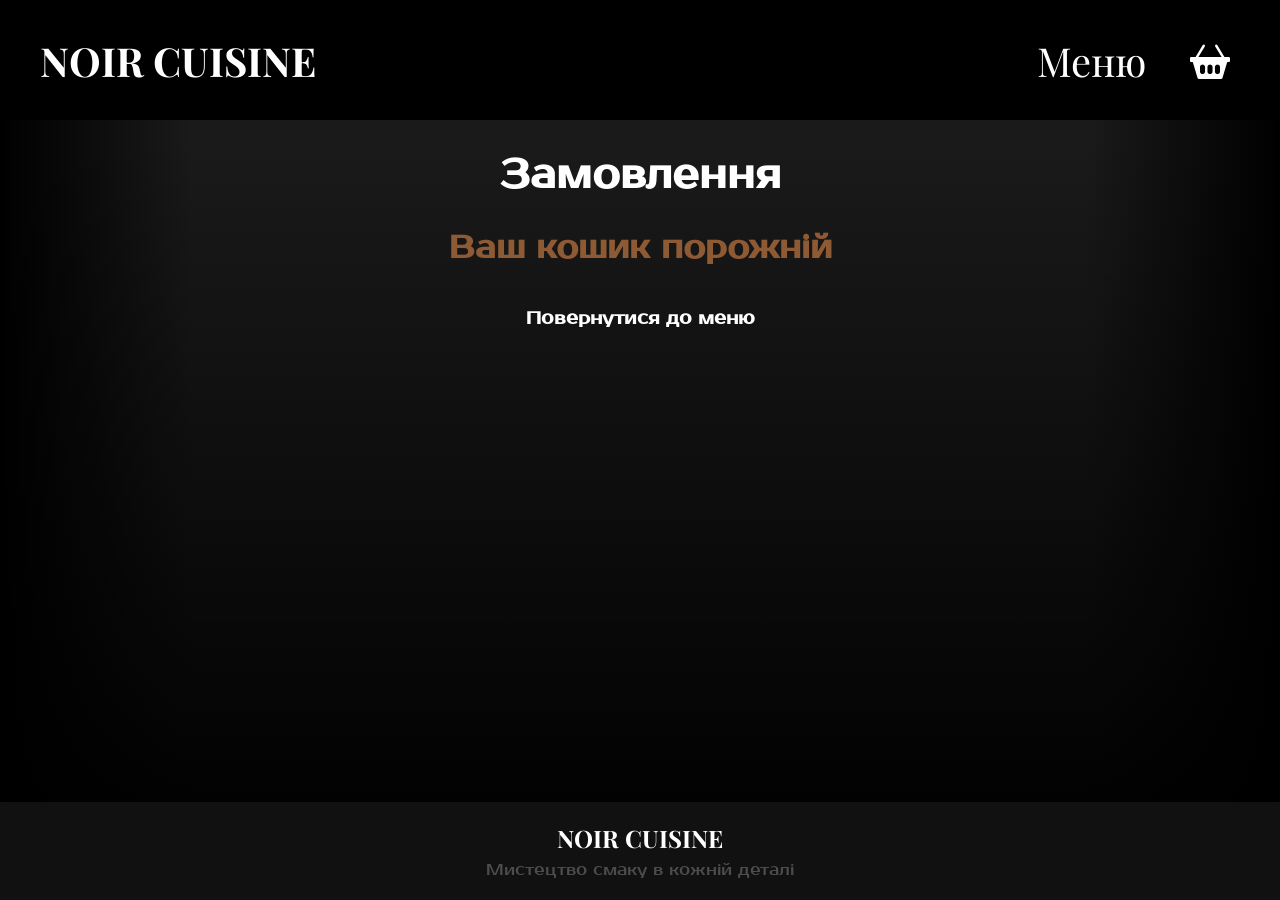
<file: basket.html>
<!DOCTYPE html>
<html lang="uk">
<head>
    <meta charset="UTF-8">
    <meta name="viewport" content="width=device-width, initial-scale=1.0">
    <link rel="stylesheet" href="style.css">
    <link rel="stylesheet" href="https://cdn.jsdelivr.net/npm/bootstrap-icons@1.11.3/font/bootstrap-icons.min.css">
    <title>Замовлення — NOIR CUISINE</title>
</head>
<body class="basket-page">
    <div class="header">
        <h1>NOIR CUISINE</h1>
        <div>
            <a href="index.html">Меню</a>
            <a href="basket.html"><i class="bi bi-basket2-fill"></i></a>
        </div>
    </div>

    <main class="container">
        <h1 class="page-title">Замовлення</h1>
        <div id="basket-content"></div>
    </main>

    <footer class="footer">
        <div class="footer-content">
            <h2 class="footer-title">NOIR CUISINE</h2>
            <p class="footer-description">Мистецтво смаку в кожній деталі</p>
        </div>
    </footer>

    <script src="cart.js"></script>
</body>
</html>
</file>
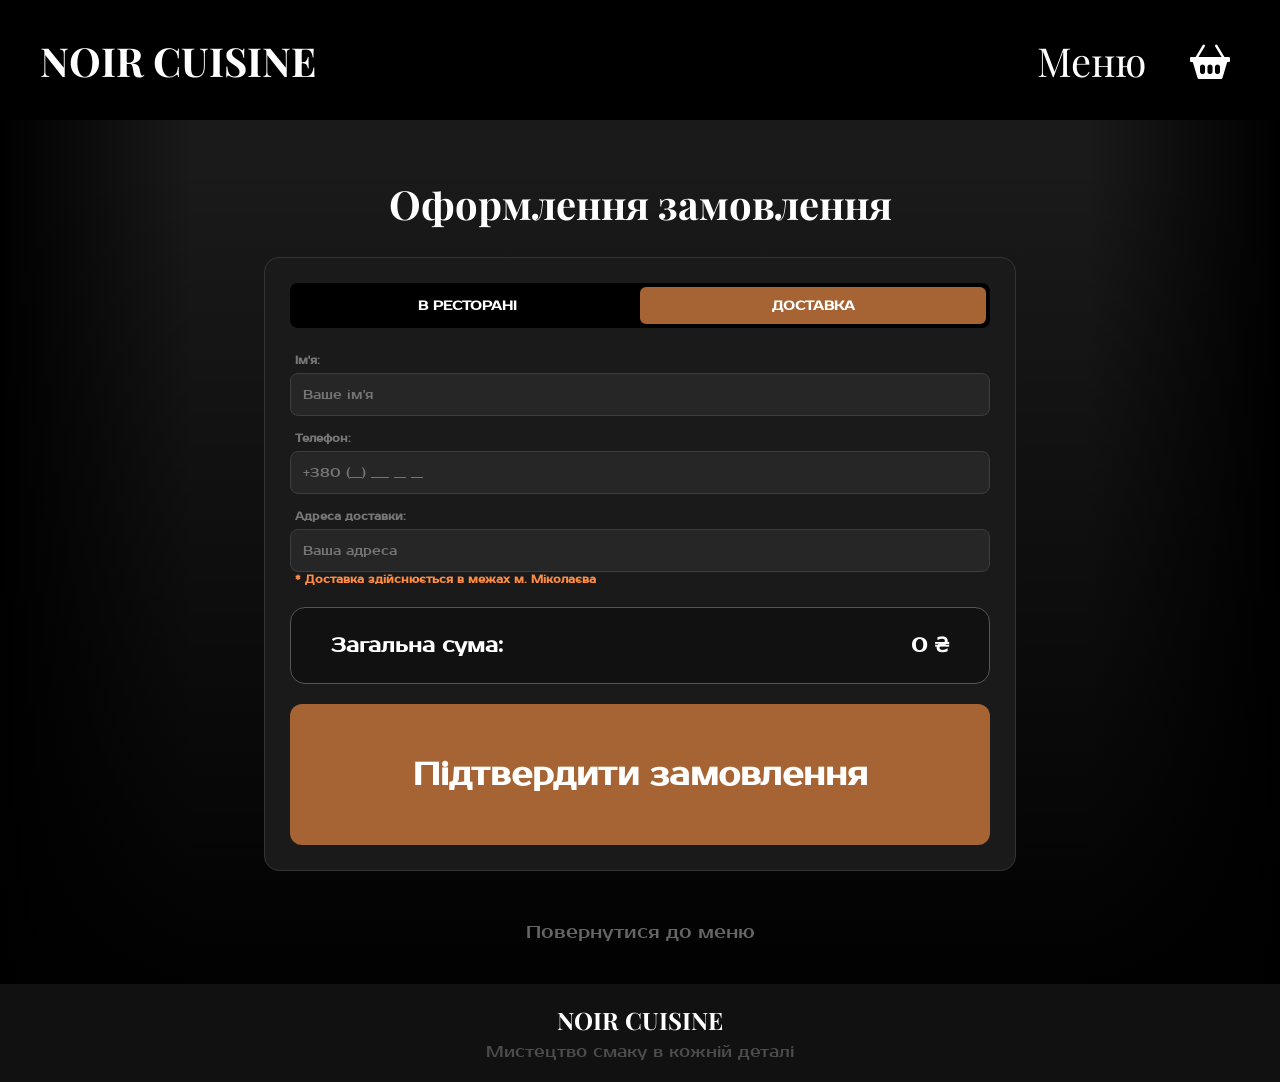
<file: delivery.html>
<!DOCTYPE html>
<html lang="UA">
<head>
    <meta charset="UTF-8">
    <meta name="viewport" content="width=device-width, initial-scale=1.0">
    <link rel="stylesheet" href="style.css">
    <link rel="stylesheet" href="https://cdn.jsdelivr.net/npm/bootstrap-icons@1.11.3/font/bootstrap-icons.min.css">
    <title>NOIR CUISINE Доставка</title>
</head>
<body>
    <div class="header">
        <h1>NOIR CUISINE</h1>
        <div>
            <a href="index.html">Меню</a>
            <a href="basket.html"><i class="bi bi-basket2-fill"></i></a>
        </div>
    </div>
    <h1 class="h1-on-last">Оформлення замовлення</h1>
    <div class="order-card">
        <div class="tabs">
            <a class="tab" href="in_a_restaurant.html">В РЕСТОРАНІ</a>
            <a class="tab active" href="delivery.html">ДОСТАВКА</a>
        </div>
        <form>
            <div class="input-group">
                <label for="name">Ім'я:</label>
                <input type="text" placeholder="Ваше ім'я" required>
            </div>
            <div class="input-group">
                <label for="phone">Телефон:</label>
                <input type="tel" placeholder="+380 (__) ___ __ __" required>
            </div>
            <div class="input-group">
                <label for="address">Адреса доставки:</label>
                <input type="text" placeholder="Ваша адреса" required>
                <label class="address important">* Доставка здійснюється в межах м. Міколаєва</label>
            </div>
            <div class="total-section">
                <span class="total-label">Загальна сума:</span>
                <span class="total-amount">2650 ₴</span>
            </div>
            <a class="confirm-btn">Підтвердити замовлення</a>
        </form>
    </div>
    <a href="index.html" class="back-link">Повернутися до меню</a>
    <footer class="footer">
        <div class="footer-content">
            <h2 class="footer-title">NOIR CUISINE</h2>
            <p class="footer-description">Мистецтво смаку в кожній деталі</p>
        </div>
    </footer>
    <script src="cart.js"></script>
    <script>
        document.addEventListener('DOMContentLoaded', () => {
            let totalAmountEl = document.querySelector('.total-amount');
            if (totalAmountEl && typeof getCartTotal === 'function') {
                totalAmountEl.textContent = `${getCartTotal()} ₴`;
            }

            let confirmBtn = document.querySelector('.confirm-btn');
            if (!confirmBtn) return;

            let nameInput = document.querySelector('input[type="text"]');
            let phoneInput = document.querySelector('input[type="tel"]');
            let addressInput = document.querySelector('input[placeholder="Ваша адреса"]');

            confirmBtn.addEventListener('click', (event) => {
                event.preventDefault();

                let name = nameInput?.value.trim();
                let phone = phoneInput?.value.trim();
                let address = addressInput?.value.trim();
                let total = getCartTotal();

                let phonePattern = /^\+380\s?\(?\d{2,3}\)?\s?\d{3}\s?\d{2}\s?\d{2}$/;

                if (!name || !phone || !address) {
                    showToast('Будь ласка, заповніть всі поля.');
                    return;
                }

                if (!phonePattern.test(phone)) {
                    showToast('Введіть коректний номер телефону у форматі +380 XX XXX XX XX.');
                    return;
                }

                if (total <= 0) {
                    showToast('Ваш кошик порожній. Додайте щось до замовлення.');
                    return;
                }

                showToast('Дякуємо! Ваше замовлення успішно оформлено. Скоро зателефонуємо для підтвердження.');
                localStorage.removeItem('cart');
                updateCartBadge();

                setTimeout(() => {
                    window.location.href = 'index.html';
                }, 5000);
            });
        });
    </script>
</body>
</html>
</file>
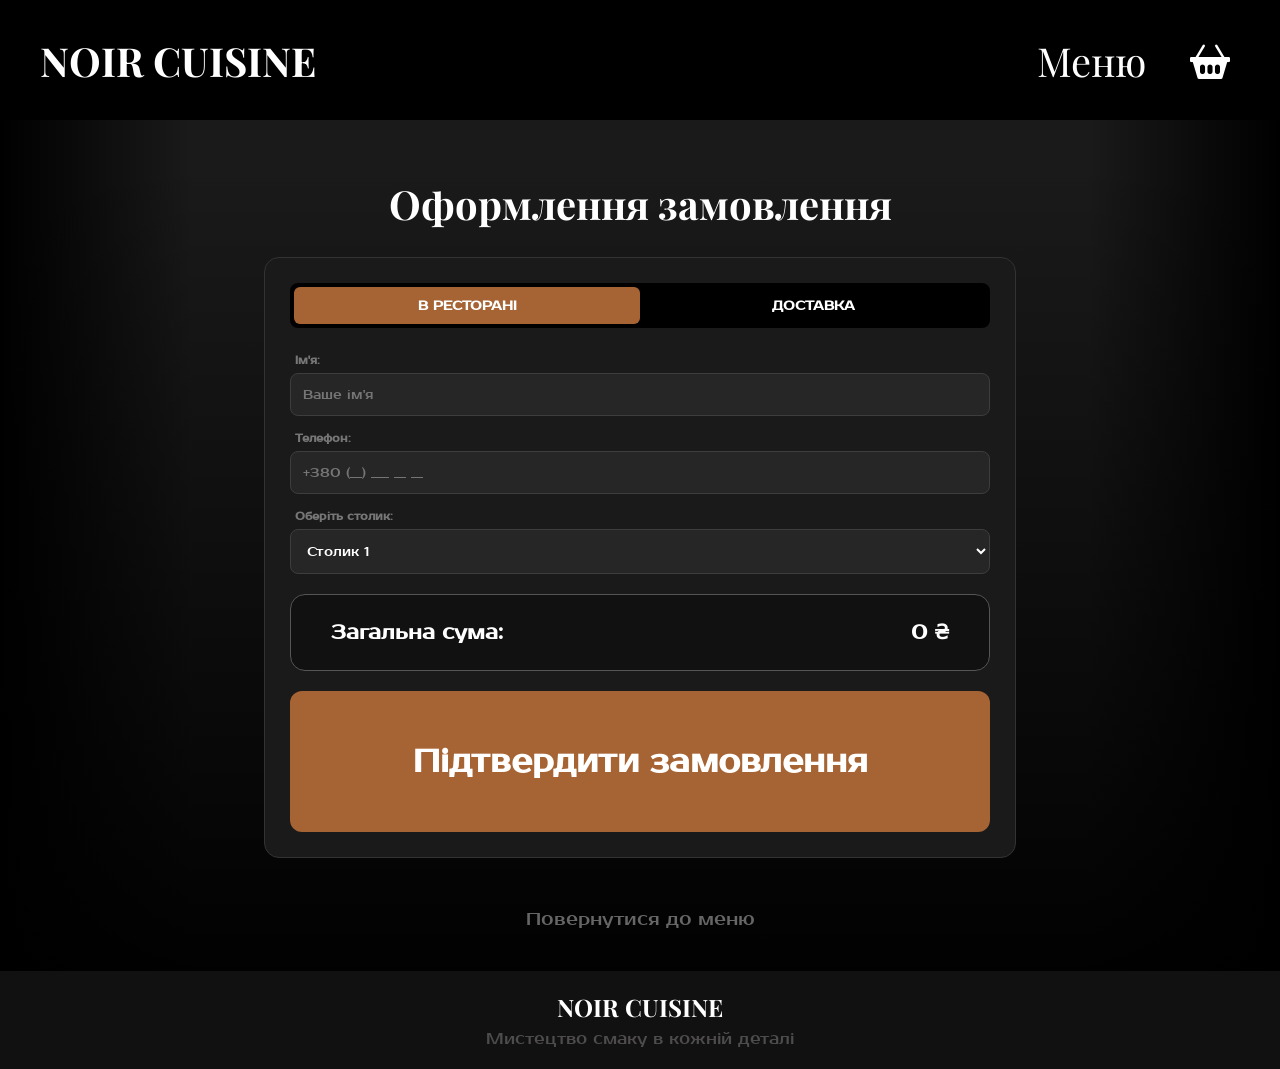
<file: in_a_restaurant.html>
<!DOCTYPE html>
<html lang="UA">
<head>
    <meta charset="UTF-8">
    <meta name="viewport" content="width=device-width, initial-scale=1.0">
    <link rel="stylesheet" href="style.css">
    <link rel="stylesheet" href="https://cdn.jsdelivr.net/npm/bootstrap-icons@1.11.3/font/bootstrap-icons.min.css">
    <title>NOIR CUISINE Доставка</title>
</head>
<body>
    <div class="header">
        <h1>NOIR CUISINE</h1>
        <div>
            <a href="index.html">Меню</a>
            <a href="basket.html"><i class="bi bi-basket2-fill"></i></a>
        </div>
    </div>
    <h1 class="h1-on-last">Оформлення замовлення</h1>
    <div class="order-card">
        <div class="tabs">
            <a class="tab active" href="in_a_restaurant.html">В РЕСТОРАНІ</a>
            <a class="tab" href="delivery.html">ДОСТАВКА</a>
        </div>
        <form>
            <div class="input-group">
                <label for="name">Ім'я:</label>
                <input type="text" placeholder="Ваше ім'я" required>
            </div>
            <div class="input-group">
                <label for="phone">Телефон:</label>
                <input type="tel" placeholder="+380 (__) ___ __ __" required>
            </div>
            <div class="input-group">
                <label>Оберіть столик:</label>
                <select>
                    <option value="1">Столик 1</option>
                    <option value="2">Столик 2</option>
                    <option value="3">Столик 3</option>
                    <option value="4">Столик 4</option>
                    <option value="5">Столик 5</option>
                    <option value="6">Столик 6</option>
                    <option value="7">Столик 7</option>
                    <option value="8">Столик 8</option>
                    <option value="9">Столик 9</option>
                    <option value="10">Столик 10</option>
                </select>
            </div>
            <div class="total-section">
                <span class="total-label">Загальна сума:</span>
                <span class="total-amount">2650 ₴</span>
            </div>
            <a class="confirm-btn">Підтвердити замовлення</a>
        </form>
    </div>
    <a href="index.html" class="back-link">Повернутися до меню</a>
    <footer class="footer">
        <div class="footer-content">
            <h2 class="footer-title">NOIR CUISINE</h2>
            <p class="footer-description">Мистецтво смаку в кожній деталі</p>
        </div>
    </footer>
    <script src="cart.js"></script>
    <script>
        document.addEventListener('DOMContentLoaded', () => {
            let totalAmountEl = document.querySelector('.total-amount');
            if (totalAmountEl && typeof getCartTotal === 'function') {
                totalAmountEl.textContent = `${getCartTotal()} ₴`;
            }

            let confirmBtn = document.querySelector('.confirm-btn');
            if (!confirmBtn) return;

            let nameInput = document.querySelector('input[type="text"]');
            let phoneInput = document.querySelector('input[type="tel"]');
            let tableSelect = document.querySelector('select');

            confirmBtn.addEventListener('click', (event) => {
                event.preventDefault();

                let name = nameInput?.value.trim();
                let phone = phoneInput?.value.trim();
                let table = tableSelect?.value;
                let total = getCartTotal();

                let phonePattern = /^\+380\s?\(?\d{2,3}\)?\s?\d{3}\s?\d{2}\s?\d{2}$/;

                if (!name || !phone || !table) {
                    showToast('Будь ласка, заповніть всі поля.');
                    return;
                }

                if (!phonePattern.test(phone)) {
                    showToast('Введіть коректний номер телефону у форматі +380 XX XXX XX XX.');
                    return;
                }

                if (total <= 0) {
                    showToast('Ваш кошик порожній. Додайте щось до замовлення.');
                    return;
                }

                showToast('Дякуємо! Ваше замовлення успішно оформлено. Скоро зателефонуємо для підтвердження.');
                localStorage.removeItem('cart');
                updateCartBadge();

                setTimeout(() => {
                    window.location.href = 'index.html';
                }, 5000);
            });
        });
    </script>
</body>
</html>
</file>
<file: style.css>
@import url('https://fonts.googleapis.com/css2?family=Playfair+Display:ital,wght@0,400..900;1,400..900&family=Prosto+One&display=swap');
@import url('https://fonts.googleapis.com/css2?family=Playfair+Display:ital,wght@0,400..900;1,400..900&display=swap');
.header{
    width: 100%;
    color: white;
    background-color: black;
    height: 120px;
    display: flex;
    align-items: center;
    
    justify-content: space-between;
}
.header a{
    margin: 0;
    text-decoration: none;
    color: #ffffff;
    padding: 0;
    font-size: 40px;
    margin-left: 800px;
    font-family: 'Playfair Display', serif;

}
.header h1{
    margin: 0;
    font-family: 'Playfair Display', serif;
    padding: 0;
    font-size: 40px;
    padding-left: 40px;
}
.header a{
    margin: 0;
    font-family: 'Playfair Display', serif;
    padding: 0;
    font-size: 40px;
    padding-left: 40px;
}
body{
    background: 
    linear-gradient(to bottom, transparent 15%, #000000 95%),
    linear-gradient(to right, #000000 0%, #1a1a1a 15%, #1a1a1a 85%, #000000 100%);
    background-color: #000000; 
    min-height: 100vh;
    margin: 0;
    display: flex;
    flex-direction: column;
}
.bi.bi-basket2-fill{
    padding-right: 50px;
    font-size: 40px;
    color: white;
}
.content-on-main{
    position: relative;
    top: 150px;
    color: white;
    text-align: center;
}
.content-on-main h1{
    font-size: 80px;
    margin: 0;
    padding: 0;
    font-family: 'Playfair Display', serif;
}
.content-on-main p{
    font-size: 27px;
    margin: 0;
    padding: 0;
    color: rgb(77, 75, 75);
    font-family: 'Prosto One', cursive;
}
.filter {
    display: flex;
    gap: 25px;
    justify-content: center;
    padding-top: 330px;
}

.filter a {
    text-decoration: none;
    color: #ccc;
    font-family: 'Prosto One', cursive;
    font-size: 0.9rem;
    transition: color 0.3s;
}

.filter a.active, .filter a:hover {
    color: #d48344; 
}
.cards-container{
    display:grid;
    grid-template-columns:repeat(3,minmax(250px, 1fr));
    gap:30px;
    column-gap: 30px;
    padding:50px 20px 60px;
    max-width: 1200px;
    margin: 0 auto;
}

.card{
    border:1px solid #333;
    border-radius:10px;
    padding:15px;
    background:#111;
    transition:0.3s;
    width: 100%;
    max-width: 360px;
    margin: 0 auto;
}

.cart-list {
    margin: 0 auto;
    width: 100%;
}


.btn-outline, .btn-primary {
    max-width: 300px;
    width: 100%;
    margin: 0 auto;
    display: block;
}

#toast-root {
    position: fixed;
    top: 20px;
    left: 20px;
    z-index: 9999;
    display: flex;
    flex-direction: column;
    gap: 10px;
}

.toast-notification {
    padding: 12px 16px;
    background: rgba(44, 44, 44, 0.96);
    color: #fff;
    border: 1px solid rgba(255, 140, 66, 0.6);
    border-radius: 12px;
    box-shadow: 0 10px 30px rgba(0, 0, 0, 0.4);
    font-family: 'Prosto One', cursive;
    font-size: 15px;
    opacity: 0;
    transform: translateX(-12px);
    transition: all .25s ease;
    max-width: 280px;
}

.toast-notification.visible {
    opacity: 1;
    transform: translateX(0);
}

@media (max-width: 900px) {
    .cards-container { grid-template-columns: repeat(2, 1fr); }
}

@media (max-width: 620px) {
    .header {
        max-width: 100%;
        padding: 0 12px;
        overflow: hidden;
        justify-content: space-between;
    }
    .header h1 {
        font-size: 20px;
        padding-left: 0;
        margin: 0;
        flex: 0 0 auto;
    }
    .header > div {
        margin-left: auto;
        display: flex;
        gap: 12px;
        align-items: center;
    }
    .header a, .bi.bi-basket2-fill {
        font-size: 20px;
        padding: 4px 8px;
        margin-left: 0;
    }
    .cards-container {
        grid-template-columns: repeat(1, 1fr);
        justify-items: center;
        max-width: 320px;
        margin: 0 auto;
        padding: 14px 8px 28px;
        gap: 10px;
    }
    .card {
        width: auto;
        max-width: 200px;
        padding: 6px;
    }
    .row h3 {
        font-size: 18px;
    }
    .price,
    .item-price-unit,
    .item-total-price {
        font-size: 16px;
    }
    .description {
        font-size: 16px;
        margin-bottom: 12px;
    }
    .add-btn {
        font-size: 16px;
        padding: 8px;
    }
    .cart-item {
        padding: 10px;
    }
    .item-img-placeholder {
        width: 60px;
        height: 60px;
        font-size: 10px;
    }
    .quantity-picker {
        gap: 8px;
    }
    .quantity-picker button {
        font-size: 16px;
        padding: 4px 6px;
    }
    .cart-item { width: 90%; }
}

@media (max-width: 480px) {
    .cards-container {
        max-width: 340px;
        padding: 16px 10px 30px;
    }
    .card {
        max-width: 280px;
    }
}
.card:hover{
    transform:translateY(-5px);
    border-color:#ff8c42;
}

.photo-placeholder{
    width:100%;
    height:140px;
    background:#ffffff;
    font-family: prosto one, cursive;
    font-size: 50px;
    font-weight: bolder;
    color:#444;
    display:flex;
    align-items:center;
    justify-content:center;
    border-radius:6px;
    margin-bottom:15px;
}

.card-image{
    width:100%;
    height:140px;
    object-fit: cover;
    border-radius:6px;
    margin-bottom:15px;
}

.row{
    display:flex;
    justify-content:space-between;
    align-items:center;
    margin-bottom:8px;
}

.row h3{
    font-family: 'Prosto One', cursive;
    font-weight: bolder;
    font-size: 26px;
    color: white;
    margin-bottom: 0;
    margin-right: 15px;
    margin-top: 0;
}

.price{
    color:#ff8c42;
    font-weight:bold;
    font-family: 'Prosto One', cursive;
    font-size: 28px;
    white-space: nowrap;
}

.description{
    font-size:22px;
    font-family: 'Prosto One', cursive;
    color:#aaa;
    margin-top: 0;
    margin-bottom:15px;
}

.add-btn{
    width:100%;
    font-family: prosto one, cursive;
    font-weight: bolder;
    padding:10px;
    font-size: 14px;
    border:none;
    border-radius:6px;
    background:#ff8c42;
    color:rgb(0, 0, 0);
    font-size:20px;
    cursor:pointer;
    transition:0.3s;
}

.add-btn:hover{
    background:#ff7a20;
}
.footer{
    background-color: #111;
    color: #fff;
    text-align: center;
    padding: 20px 0;
    margin-top: auto;
}
.footer-title{
    font-family: 'Playfair Display', serif;
    font-size: 24px;
    font-weight: 86px;
    margin: 0;
}
.footer-description{
    font-family: 'Prosto One', cursive;
    font-size: 16px;
    color: rgb(77, 75, 75);
    margin: 5px 0 0;
}
.content-on-basket{
    position: absolute;
    top: 50%;
    width: 100%;
    left: 50%;
    transform: translate(-50%, -50%);
    color: white;
    text-align: center;
}
.content-on-basket h1{
    font-size: 50px;
    margin: 0;
    padding: 0;
    font-family: 'prosto one', serif;
}
.content-on-basket a{
    font-size: 20px;
    margin-top: 20px;
    display: inline-block;
    text-decoration: none;
    color: #333;
    margin-top: 0;
    font-family: 'prosto one', serif;
    transition: transform 0.3s ease, color 0.3s ease;
}
.content-on-basket a:hover {
    transform: scale(1.2);
    color: #5f5f5f;
}
.h1-on-last{
    padding-top: 30px;
    color: white;
    text-align: center;
    font-family: playfair display, serif;
    font-weight: regular;
    font-size: 40px;
}
.order-card {
    background-color: #1a1a1a;
    border: 1px solid #333;
    border-radius: 15px;
    padding: 25px;
    margin-left: auto;
    margin-right: auto;
    width: 90%;
    max-width: 700px;
    text-align: center;
    margin-bottom: 30px;
}

.tabs {
    display: flex;
    background-color: #000;
    border-radius: 8px;
    padding: 4px;
    margin-bottom: 25px;
}

.tab {
    flex: 1;
    background: transparent;
    border: none;
    font-family: prosto one, cursive;
    text-decoration: none;
    color: white;
    padding: 10px;
    border-radius: 6px;
    cursor: pointer;
    font-weight: bold;
    font-size: 0.8rem;
}

.tab.active {
    background-color: #a66333;
}

.input-group {
    text-align: left;
    margin-bottom: 15px;
}

.input-group label {
    display: block;
    font-family: prosto one, cursive;
    font-weight: bold;
    font-size: 0.7rem;
    color: #777;
    margin-bottom: 5px;
    margin-left: 5px;
}

input, select {
    width: 100%;
    background-color: #262626;
    border: 1px solid #3d3d3d;
    font-family: prosto one, cursive;
    border-radius: 8px;
    padding: 12px;
    color: white;
    box-sizing: border-box;
}

.confirm-btn {
    display: flex;
    background-color: #a66333;
    color: white;
    border: none;
    margin: 20px 0 0 0;
    align-items: center;
    justify-content: center;
    font-family: prosto one, cursive;
    font-size: xx-large;
    padding: 50px;
    border-radius: 12px;
    font-weight: bold;
    cursor: pointer;
    transition: background 0.3s;
}

.submit-btn:hover {
    background: #8e522a;
}

.address.important {
    color: #ff8c42;
}

.back-link {
    display: inline-block;
    margin-top: 20px; 
    margin-bottom: 40px; 
    text-decoration: none;
    color: #666; 
    font-family: 'Prosto One', cursive;
    font-size: large;
    transition: color 0.3s ease;
    width: 100%; 
    text-align: center;
}

.back-link:hover {
    color: #ff8c42; 
}

.page-title {
    text-align: center;
    color: white;
    font-family: prosto one, cursive;
    font-size: 40px;
    margin-top: 30px;
}
.cart-item {
    width: 100%;
    margin: 0 auto 15px;
    display: flex;
    justify-content: space-between;
    align-items: center;
    padding: 20px 40px 20px 40px;
    border-bottom: 0.5px solid #333;
    max-width: 760px;
    padding: 15px;
}

.item-info { 
    display: flex; 
    align-items: center; 
    gap: 20px; 
}

.item-img-placeholder {
    width: 80px;
    height: 80px;
    background: #fff;
    color: #000;
    display: flex;
    font-family: prosto one, cursive;
    align-items: center;
    justify-content: center;
    border-radius: 8px;
    font-weight: bold;
    font-size: 12px;
}

.item-image {
    width: 80px;
    height: 80px;
    object-fit: cover;
    border-radius: 8px;
}

.item-name { 
    font-size: 18px; 
    margin-bottom: 5px; 
    font-family: 'Prosto One', cursive;
    font-weight: 600;
    color: white;
}
.item-price-unit { 
    color: #ff8c42;
    font-family: prosto one, cursive;
    font-size: 14px; 
}

.item-controls { display: flex; align-items: center; gap: 40px; }

.quantity-picker {
    display: flex;
    align-items: center;
    background: #ffffff;
    border-radius: 4px;
    padding: 2px 8px;
    font-family: prosto one, cursive;
    gap: 15px;
}
.quantity-picker button {
    background: none; 
    border: none; 
    font-family: prosto one, cursive;
    color: rgb(0, 0, 0); 
    cursor: pointer; 
    font-size: 18px;
}

.item-total-price { 
    width: 80px; 
    text-align: right; 
    font-weight: 600; 
    font-family: prosto one, cursive;
    color: #ff8c42;
}

.remove-btn { 
    background: none; 
    border: none; 
    color: #555; 
    cursor: pointer; 
    font-size: 20px; 
    transition: 0.3s; 
    font-family: prosto one, cursive;
}

.remove-btn:hover { color: white; }

.empty-msg {
    text-align: center;
    color: #8e5a34;
    font-family: prosto one, cursive;

}

.total-section {
    display: flex;
    flex-wrap: wrap;
    justify-content: space-between;
    align-items: center;
    gap: 12px;
    margin-top: 20px;
    border: 1px solid #555;
    border-radius: 15px;
    padding: 25px 40px;
    background: #111;
    max-width: 780px;
    margin-left: auto;
    margin-right: auto;
}

.total-section span {
    font-size: 20px;
    color: white;
    font-family: prosto one, cursive;
    font-weight: 600;
    white-space: nowrap;
}

.total-amount { 
    font-family: 'Playfair Display', serif; 
    font-size: 32px;
    color: #ff8c42;
    font-weight: 900;
    min-width: 130px;
    text-align: right;
}

.cart-actions {
    display: grid;
    grid-template-columns: 1fr 1fr;
    gap: 20px;
    margin-top: 30px;
    margin-bottom: 50px;
}

.btn-outline {
    padding: 18px;
    border-radius: 12px;
    text-align: center;
    text-decoration: none;
    font-size: 18px;
    color: white;
    cursor: pointer;
    font-weight: 600;
    font-family: prosto one, cursive;
    transition: 0.3s;
}

.btn-primary {
    padding: 18px;
    border: none;
    color : white;
    font-family: prosto one, cursive;
    border-radius: 12px;
    text-align: center;
    text-decoration: none;
    font-size: 18px;
    background-color: #8e5a34;
    cursor: pointer;
    font-weight: 600;
    transition: 0.3s;
}

.btn-primary:hover { background-color: #a66333; }
.btn-outline:hover { background: white; color: black; }

/* Mobile-first adaptation for narrow screens */
@media (max-width: 768px) {
    .header {
        flex-wrap: wrap;
        height: auto;
        padding: 10px 20px;
        justify-content: space-between;
    }

    .header h1 {
        font-size: 28px;
        padding-left: 0;
        margin-bottom: 8px;
    }

    .header > div {
        display: flex;
        gap: 14px;
        align-items: center;
    }

    .header a, .bi.bi-basket2-fill {
        font-size: 30px;
        padding: 0;
        margin: 0;
    }

    .content-on-main {
        top: 110px;
        padding: 0 16px;
    }

    .content-on-main h1 { font-size: 46px; }
    .content-on-main p { font-size: 20px; }

    .filter {
        padding-top: 200px;
        gap: 12px;
        flex-wrap: wrap;
        justify-content: center;
    }

    .filter a { font-size: 0.85rem; }

    .cards-container {
        padding: 20px 12px 40px;
        max-width: 100%;
    }

    .card {
        max-width: none;
        padding: 14px;
        width: 80%;
    }

    .cart-item {
        flex-direction: column;
        align-items: flex-start;
        gap: 8px;
        padding: 12px;
        width: 80%;
    }

    .item-info {
        flex-direction: row;
        gap: 12px;
    }

    .order-card {
        width: 80%;
        padding: 16px;
    }

    .confirm-btn {
        font-size: 1.3rem;
        padding: 18px;
    }

    .total-section {
        padding: 18px;
        width: 80%;
    }

    .page-title, .h1-on-last {
        font-size: 30px;
    }

    .back-link {
        font-size: 18px;
        margin-bottom: 20px;
    }
}

/* Extra small phones */
@media (max-width: 480px) {
    body {
        background: linear-gradient(to bottom, transparent 15%, #000000 95%), linear-gradient(to right, #000000 0%, #1a1a1a 20%, #1a1a1a 80%, #000000 100%);
    }

    .header {
        max-width: 100%;
        padding: 0 8px;
        height: auto;
        min-height: 70px;
        flex-wrap: wrap;
        justify-content: center;
    }

    .header h1 {
        font-size: 20px;
        padding-left: 0;
        margin: 0;
    }

    .header a, .bi.bi-basket2-fill {
        font-size: 20px;
        padding: 4px 8px;
        margin-left: 0;
    }

    .content-on-main {
        top: 100px;
    }

    .content-on-main h1 { font-size: 38px; }
    .content-on-main p { font-size: 16px; }

    .filter {
        padding-top: 150px;
        gap: 10px;
    }

    .cards-container {
        grid-template-columns: 1fr;
        gap: 16px;
        padding: 18px 10px 40px;
    }

    .input-group {
        margin-bottom: 12px;
    }

    .input-group label {
        font-size: 0.65rem;
    }

    input, select {
        padding: 10px;
        font-size: 14px;
    }

    .confirm-btn {
        font-size: 1.2rem;
        padding: 14px;
    }

    .total-amount { font-size: 26px; min-width: auto; }
    .total-section span { font-size: 18px; }

    .cart-actions {
        grid-template-columns: 1fr;
        gap: 12px;
    }

    .page-title, .h1-on-last { font-size: 28px; }
}
</file>
